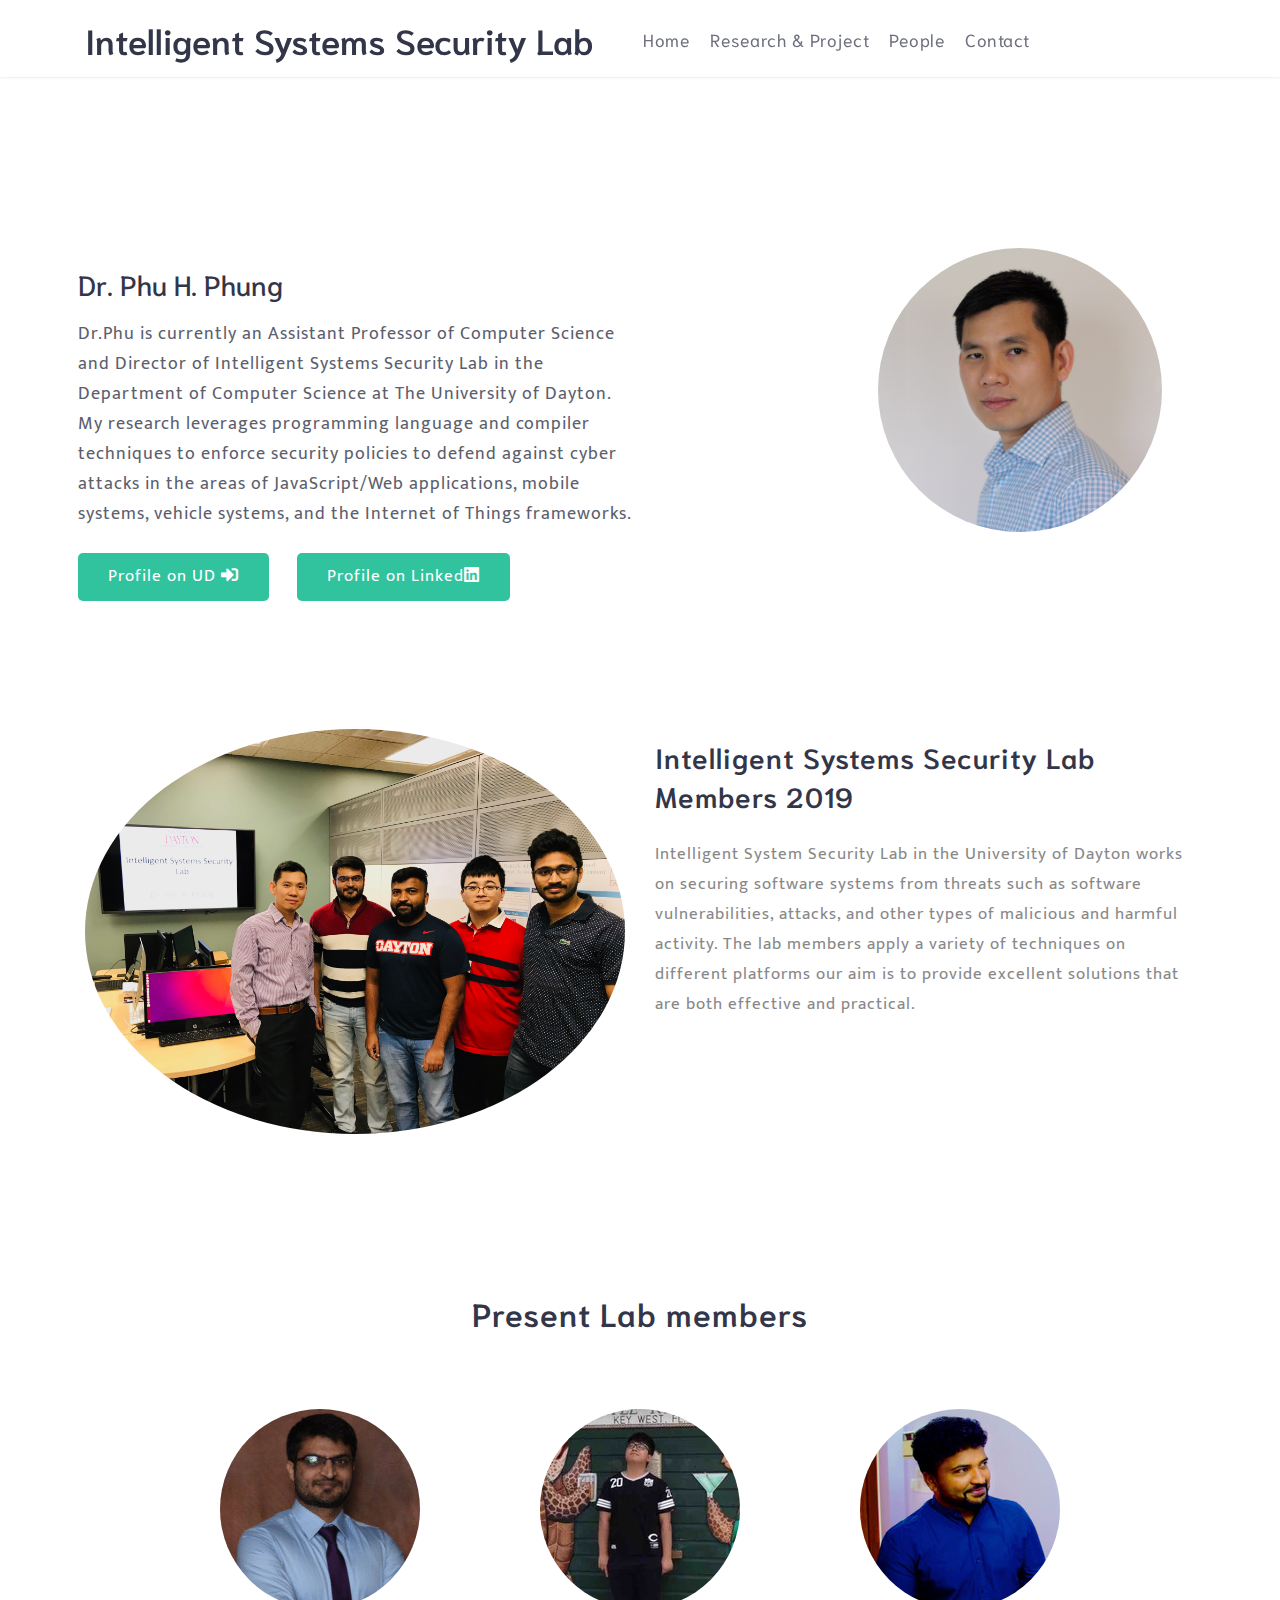
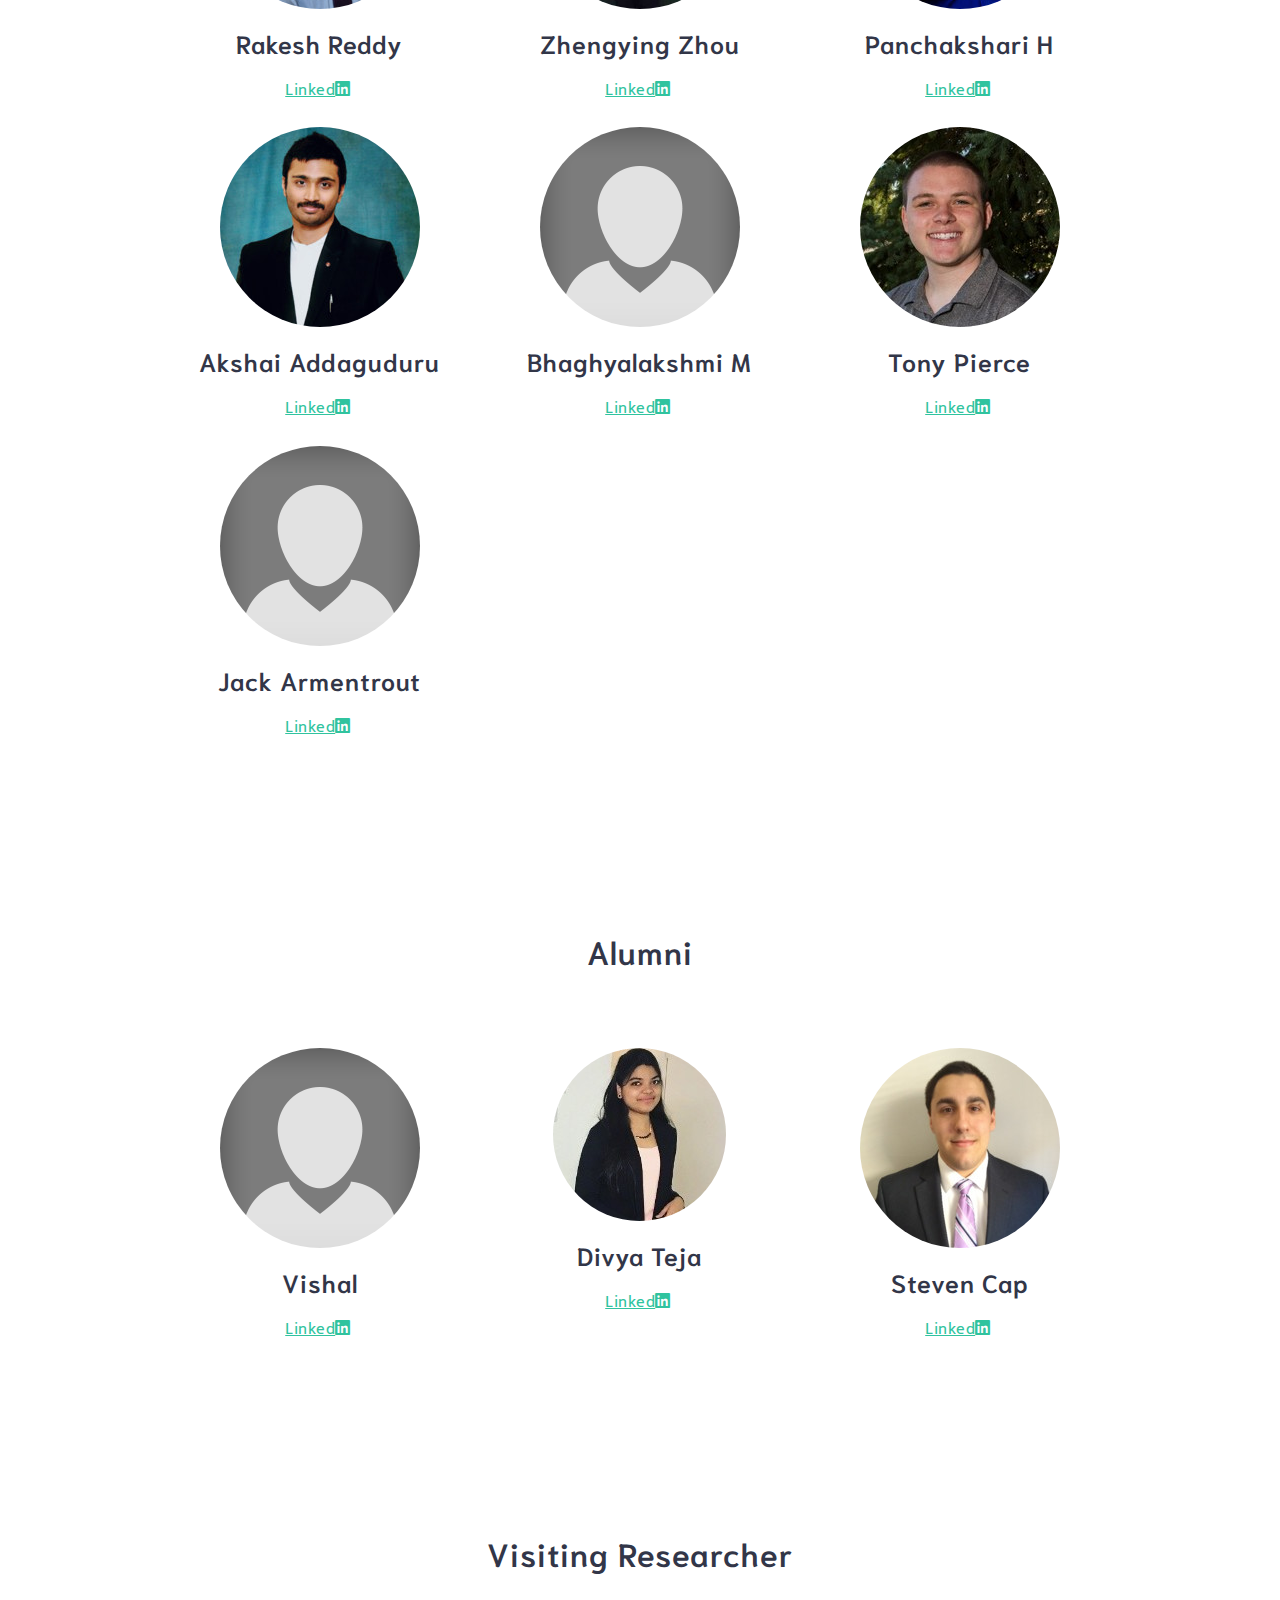
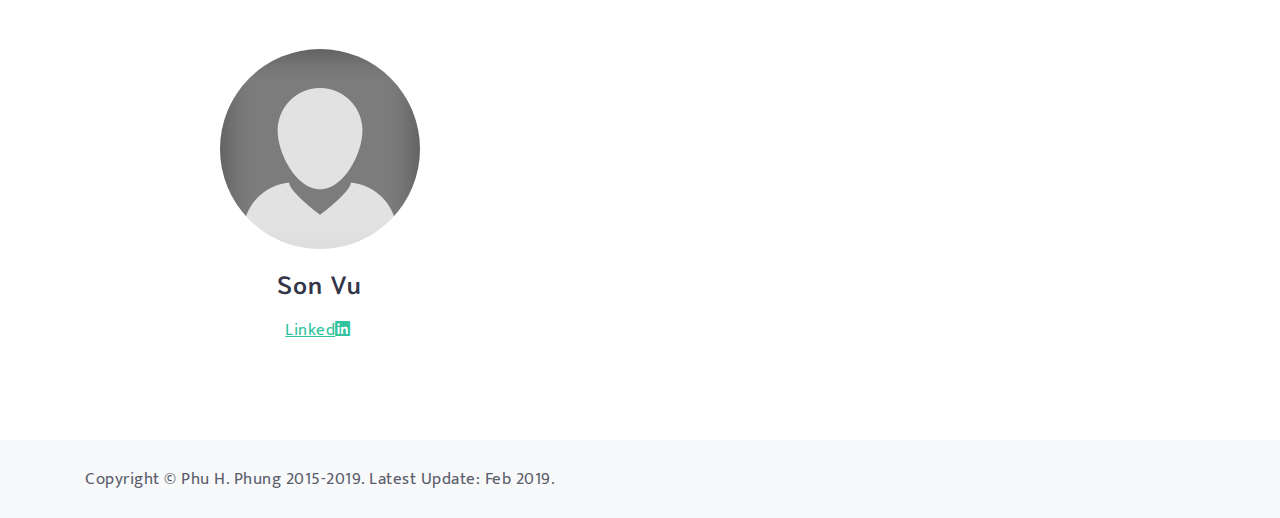
<file: people.html>
<!--
author: W3layouts
author URL: http://w3layouts.com
License: Creative Commons Attribution 3.0 Unported
License URL: http://creativecommons.org/licenses/by/3.0/
-->
<!DOCTYPE html>
<html lang="en">
<head>
<title>People || ISSL</title>
<!-- for-mobile-apps -->
<meta name="viewport" content="width=device-width, initial-scale=1">
<meta http-equiv="Content-Type" content="text/html; charset=utf-8" />
<meta name="keywords" content="Work Responsive web template, Bootstrap Web Templates, Flat Web Templates, Android Compatible web template,
Smartphone Compatible web template, free webdesigns for Nokia, Samsung, LG, SonyEricsson, Motorola web design" />

    <script>
        addEventListener("load", function () {
            setTimeout(hideURLbar, 0);
        }, false);

        function hideURLbar() {
            window.scrollTo(0, 1);
        }
    </script>

	<!-- css files -->
    <link href="css/bootstrap.css" rel='stylesheet' type='text/css' /><!-- bootstrap css -->
    <link href="css/style.css" rel='stylesheet' type='text/css' /><!-- custom css -->
    <link href="css/fontawesome-all.css" rel="stylesheet"><!-- fontawesome css -->
	<!-- //css files -->

	<!-- google fonts -->
	<link href="//fonts.googleapis.com/css?family=Mukta:200,300,400,500,600,700,800&amp;subset=devanagari,latin-ext" rel="stylesheet">
	<link href="//fonts.googleapis.com/css?family=Niramit:200,200i,300,300i,400,400i,500,500i,600,600i,700,700i&amp;subset=latin-ext,thai,vietnamese" rel="stylesheet">
	<!-- //google fonts -->
  <style>
  img {
    border-radius: 50%;
  }
  </style>
</head>
<body>

<!-- header -->
<header class="bg-white py-1">
	<div class="container">
		<nav class="navbar navbar-expand-lg navbar-light">
			<h1>
				<a class="navbar-brand" href="index.html"></i> Intelligent Systems Security Lab</a>
			</h1>
			<div>


			<button class="navbar-toggler" type="button" data-toggle="collapse" data-target="#navbarSupportedContent" aria-controls="navbarSupportedContent" aria-expanded="false" aria-label="Toggle navigation">
				<span class="navbar-toggler-icon"></span>
			</button>
		</div>

			<div class="collapse navbar-collapse" id="navbarSupportedContent">
				<ul class="navbar-nav ml-lg-4 mr-auto">
					<li class="nav-item active">
					<a class="nav-link" href="index.html">Home <span class="sr-only">(current)</span></a>
					</li>
					<li class="nav-item active">
					<a class="nav-link" href="research.html">Research & Project <span class="sr-only">(current)</span></a>
					</li>
					<li class="nav-item active">
					<a class="nav-link" href="people.html">People <span class="sr-only">(current)</span></a>
					</li>
					<li class="nav-item active">
					<a class="nav-link" href="contact.html">Contact <span class="sr-only">(current)</span></a>
					</li>
				</ul>

			</div>
		</nav>
	</div>
</header>
<!-- //header -->>

<!-- banner -->
<section class="inner-banner">
	<div class="container">
	</div>
</section>
<!-- //banner -->
<section class="about-us py-5">
		<div class="container py-md-3">
			<div class="row bottom-grids">
				<div class="col-lg-6 col-md-6 px-lg-2">
					<h3 class="my-3">Dr. Phu H. Phung</h3>
					<p class="mb-4"> Dr.Phu is currently an Assistant Professor of Computer Science and Director of
						Intelligent Systems Security Lab in the Department of Computer Science at The University of Dayton.
						My research leverages programming language and compiler techniques to enforce security policies
						to defend against cyber attacks in the areas of JavaScript/Web applications, mobile systems,
						 vehicle systems, and the Internet of Things frameworks.</p>
					<div >
							<a href="https://www.udayton.edu/directory/artssciences/computerscience/phung-phu.php" class="signin mr-4">  Profile on UD  <i class="fas fa-sign-in-alt"></i></a>
							<a href="https://www.linkedin.com/in/phungphu" class="signin mr-4">Profile on Linked<i class="fab fa-linkedin"></i></a>
						</div>

				</div>
				<div class="col-lg-4 offset-lg-2 col-md-5 col-6 px-lg-5 mt-md-0 mt-4">
					<img src="images/phu.jpg" alt="" class="img-fluid"/>
				</div>
			</div>
		</div>
	</section>
	<!-- //about -->

<!-- features tabs -->
<section class="features py-5">
	<div class="container py-md-3">

		<div class="tabs">

			<div class="tab-content" id="pills-tabContent">
				<div class="tab-pane fade show active" id="pills-home" role="tabpanel" aria-labelledby="pills-home-tab">
					<div class="menu-grids">
						<div class="row t-in">
							<div class="col-lg-6">
								<img src="images/Member_of_2019.JPG" alt="" class="img-fluid"/>
							</div>
							<div class="col-lg-6">
								<h4 class="mt-2">Intelligent Systems Security Lab Members 2019</h4>
								<p class="my-4"> Intelligent System Security Lab in the University of Dayton
									works on securing software systems from threats such as software vulnerabilities,
									 attacks, and other types of malicious and harmful activity.
									 The lab members apply a variety of techniques on different platforms our
									  aim is to provide excellent solutions that are both effective and practical.
									</p>

							</div>
						</div>
					</div>
				</div>
			</div>
		</div>

	</div>
</section>
<!-- //features tabs -->
<!-- banner bottom -->
<section class="banner-bottom security-bottom py-5">
		<div class="container py-md-5 py-3">
				<div class="heading">

						<h3 class="head text-center"> Present Lab members </br>
						</br></br>						</h3>

				</div>
			<div class="row bottom_grids text-center">
				<div class="col-md-4">
					<img src="images/Rakesh_Img.jpeg" />
					<h4 class="my-3">Rakesh Reddy</h4>
					<a href="https://www.linkedin.com/in/rakesh-venkataramareddy/" class="signin mr-1">linked<i class="fab fa-linkedin"></i></a>
         </br></br>
				</div>
				<div class="col-md-4">
						<img src="images/Zho_Img.jpeg" alt="" class="img-fluid"/>
						<h4 class="my-3">Zhengying Zhou</h4>
					<a href="https://www.linkedin.com/in/政颖-周-8a8095136/
					" class="signin mr-1">linked<i class="fab fa-linkedin"></i></a>
				</div>
					<div class="col-md-4">
							<img src="images/Praveen_Img.jpeg" alt="" class="img-fluid"/>
							<h4 class="my-3">Panchakshari H</h4>
							<a href="https://www.linkedin.com/in/panchakshari-hiremath/" class="signin mr-1">linked<i class="fab fa-linkedin"></i></a>
						</div>
						<div class="col-md-4">
								<img src="images/Aksai_Img.jpeg" alt="" class="img-fluid"/>
								<h4 class="my-3">Akshai Addaguduru </h4>
					<a href="https://www.linkedin.com/in/akshai-addaguduru/" class="signin mr-1">linked<i class="fab fa-linkedin"></i></a>
          </br></br>
							</div>
						<div class="col-md-4">
								<img src="images/Profile_Img.png" alt="" class="img-fluid"/>
								<h4 class="my-3">Bhaghyalakshmi M</h4>
							<a href="https://www.linkedin.com/in/bhaghyalakshmi-m-b65b807b/" class="signin mr-1">linked<i class="fab fa-linkedin"></i></a>
						</div>
						<div class="col-md-4">
								<img src="images/Tony_Img.jpeg" alt="" class="img-fluid"/>
								<h4 class="my-3">Tony Pierce</h4>
							<a href="https://www.linkedin.com/in/tony-pierce-64812514a/" class="signin mr-1">linked<i class="fab fa-linkedin"></i></a>
						</div>
            <div class="col-md-4">
                <img src="images/Profile_Img.png" alt="" class="img-fluid"/>
                <h4 class="my-3">Jack Armentrout </h4>
          <a href="https://www.linkedin.com/in/jack-armentrout-b47162189/" class="signin mr-1">linked<i class="fab fa-linkedin"></i></a>

			</div>
		</div>
	</section>
	<!-- banner bottom -->
<!-- banner bottom -->
<section class="banner-bottom security-bottom py-5">
	<div class="container py-md-5 py-3">
			<div class="heading">

					<h3 class="head text-center">Alumni</br>
					</br></br>						</h3>

			</div>
		<div class="row bottom_grids text-center">

					<div class="col-md-4">
							<img src="images/Profile_Img.png" alt="" class="img-fluid"/>
							<h4 class="my-3">Vishal</h4>
						<a href="https://www.linkedin.com/in/vishalpanwarmcs/ " class="signin mr-1">linked<i class="fab fa-linkedin"></i></a>
					</div>
					<div class="col-md-4">
							<img src="images/Divya_Img.jpeg" alt="" class="img-fluid"/>
							<h4 class="my-3">Divya Teja</h4>
						<a href="https://www.linkedin.com/in/divyateja-yasoju/" class="signin mr-1">linked<i class="fab fa-linkedin"></i></a>
					</div>
					<div class="col-md-4">
							<img src="images/Steven_Img.jpeg" alt="" class="img-fluid"/>
							<h4 class="my-3">Steven Cap </h4>
						<a href="https://www.linkedin.com/in/stevencap/" class="signin mr-1">linked<i class="fab fa-linkedin"></i></a>
					</div>


		</div>
	</div>
</section>

<!-- banner bottom -->

<section class="banner-bottom security-bottom py-5">
	<div class="container py-md-5 py-3">
			<div class="heading">

					<h3 class="head text-center">Visiting Researcher</br>
					</br></br>						</h3>

			</div>
		<div class="row bottom_grids text-center">

					<div class="col-md-4">
							<img src="images/Profile_Img.png" alt="" class="img-fluid"/>
							<h4 class="my-3">Son Vu</h4>
						<a href="https://www.linkedin.com/in/vu-le-son-3a2b07118/ " class="signin mr-1">linked<i class="fab fa-linkedin"></i></a>
					</div>

      </div>
    </div>
  </section>


<!-- copyright -->
<section class="copy-right bg-light py-4">
		<div class="container">
			<div class="row">
				<div class="col-lg-7 col-md-9">
					<p class="">Copyright © Phu H. Phung 2015-2019. Latest Update: Feb 2019.
					</p>
				</div>

			</div>
		</div>
	</section>
	<!-- copyright -->
    <!-- js -->
    <script src="js/jquery-2.2.3.min.js"></script>
    <script src="js/bootstrap.js"></script>
    <!-- //js -->

	<!-- dropdown nav -->
    <script>
        $(document).ready(function() {
            $(".dropdown").hover(
                function() {
                    $('.dropdown-menu', this).stop(true, true).slideDown("fast");
                    $(this).toggleClass('open');
                },
                function() {
                    $('.dropdown-menu', this).stop(true, true).slideUp("fast");
                    $(this).toggleClass('open');
                }
            );
        });
    </script>
    <!-- //dropdown nav -->

	<script src="js/smoothscroll.js"></script><!-- Smooth scrolling -->


</body>
</html>
</file>
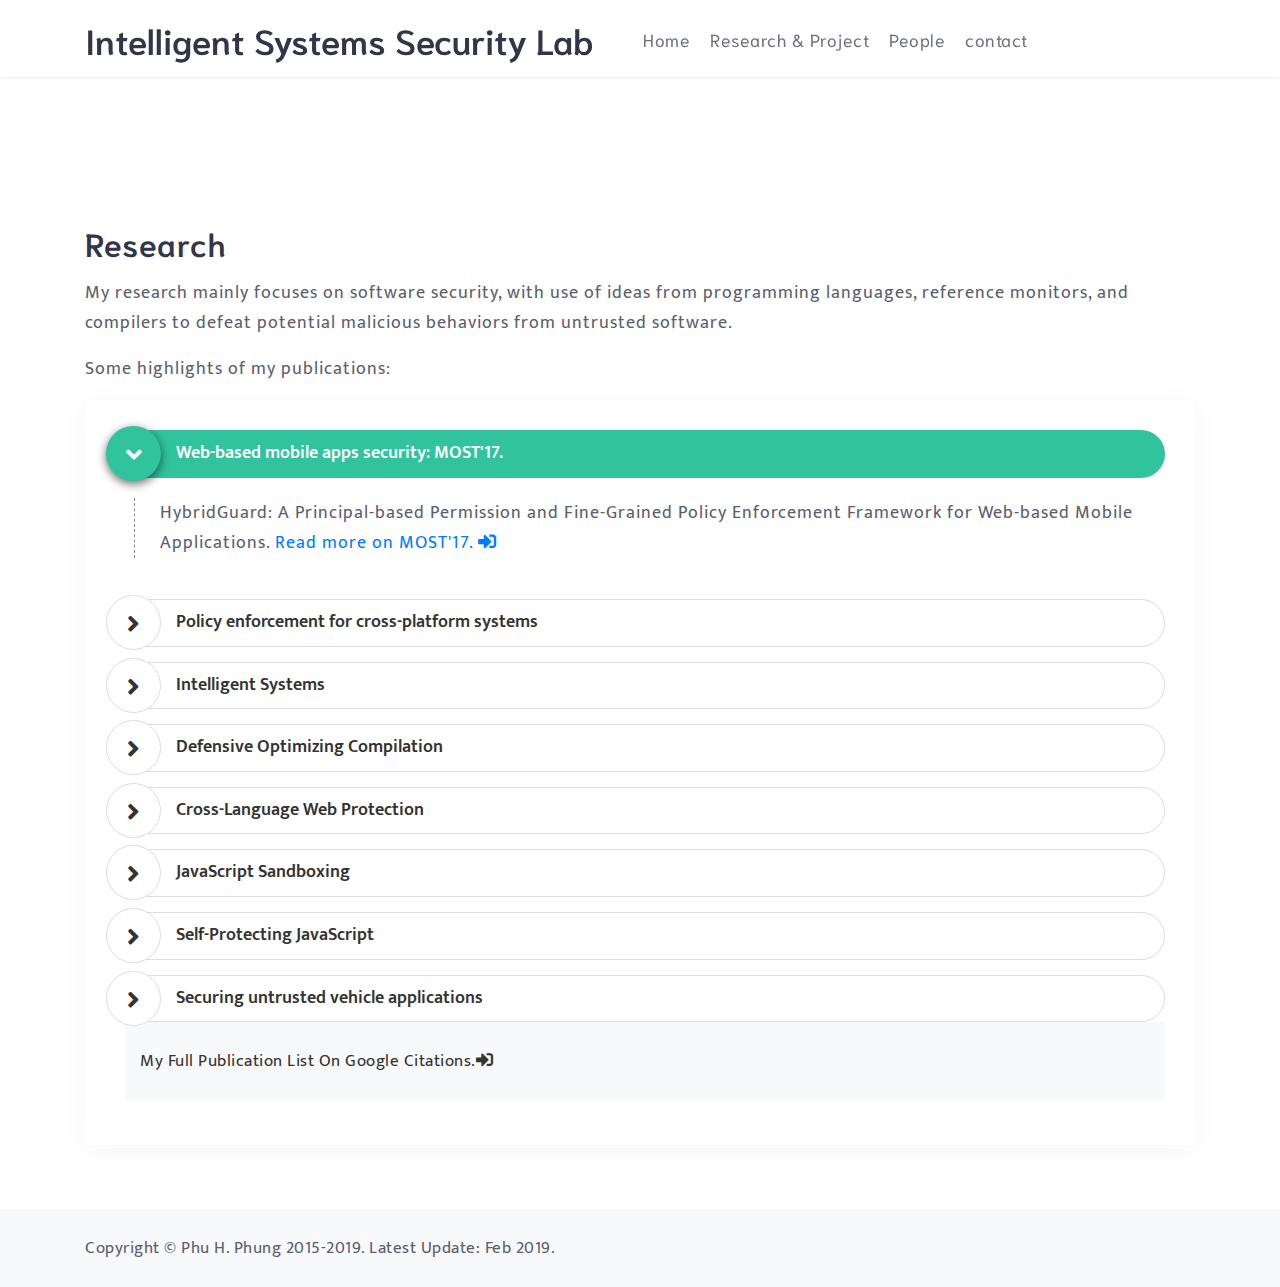
<file: research.html>
<!DOCTYPE html>
<html lang="en">
<head>
		<title>Research||Intelligent Systems Security Lab </title>
<!-- for-mobile-apps -->
<meta name="viewport" content="width=device-width, initial-scale=1">
<meta http-equiv="Content-Type" content="text/html; charset=utf-8" />
<meta name="keywords" content="Work Responsive web template, Bootstrap Web Templates, Flat Web Templates, Android Compatible web template, 
Smartphone Compatible web template, free webdesigns for Nokia, Samsung, LG, SonyEricsson, Motorola web design" />

    <script>
        addEventListener("load", function () {
            setTimeout(hideURLbar, 0);
        }, false);

        function hideURLbar() {
            window.scrollTo(0, 1);
        }
    </script>
	
	<!-- css files -->
    <link href="css/bootstrap.css" rel='stylesheet' type='text/css' /><!-- bootstrap css -->
    <link href="css/style.css" rel='stylesheet' type='text/css' /><!-- custom css -->
    <link href="css/fontawesome-all.css" rel="stylesheet"><!-- fontawesome css -->
	<!-- //css files -->
	
	<!-- google fonts -->
	<link href="//fonts.googleapis.com/css?family=Mukta:200,300,400,500,600,700,800&amp;subset=devanagari,latin-ext" rel="stylesheet">
	<link href="//fonts.googleapis.com/css?family=Niramit:200,200i,300,300i,400,400i,500,500i,600,600i,700,700i&amp;subset=latin-ext,thai,vietnamese" rel="stylesheet">
	<!-- //google fonts -->
	
</head>
<body>

<!-- header -->
<header class="bg-white py-1">
	<div class="container">
		<nav class="navbar navbar-expand-lg navbar-light">
			<h1>
				<a class="navbar-brand" href="index.html"></i> Intelligent Systems Security Lab</a>
			</h1>
			<div>

			
			<button class="navbar-toggler" type="button" data-toggle="collapse" data-target="#navbarSupportedContent" aria-controls="navbarSupportedContent" aria-expanded="false" aria-label="Toggle navigation">
				<span class="navbar-toggler-icon"></span>
			</button>
		</div>

			<div class="collapse navbar-collapse" id="navbarSupportedContent">
				<ul class="navbar-nav ml-lg-4 mr-auto">
					<li class="nav-item active">
					<a class="nav-link" href="index.html">Home <span class="sr-only">(current)</span></a>
					</li>
					<li class="nav-item active">
					<a class="nav-link" href="research.html">Research & Project <span class="sr-only">(current)</span></a>
					</li>
					<li class="nav-item active">
					<a class="nav-link" href="people.html">People <span class="sr-only">(current)</span></a>
					</li>
					<li class="nav-item active">
					<a class="nav-link" href="contact.html">contact <span class="sr-only">(current)</span></a>
					</li>
				</ul>
				
			</div>
		</nav>
	</div>
</header>
<!-- //header -->
<!-- banner -->
<section class="inner-banner">
	<div class="container">
	</div>
</section>
<!-- //banner -->


<!-- faq -->
<section class="faq py-5">
	<div class="container py-md-3">
		<div class="heading">
			<h3 class="head text-left">Research
			</h3>
			<p class="my-3  text-Left"> My research mainly focuses on software security, with use of ideas from programming languages, reference monitors, and compilers to defeat potential malicious behaviors from untrusted software. 
			</p>
			<p class="my-3  text-Left"> Some highlights of my publications: 
			</p>
		</div>
		<div class="row">				
			<div class="col-md-12">
				<div class="panel-group" id="accordion" role="tablist" aria-multiselectable="true">
					<div class="panel panel-default">
						<div class="panel-heading" role="tab" id="headingOne">
							<h4 class="panel-title">
								<a role="button" data-toggle="collapse" data-parent="#accordion" href="#collapseOne" aria-expanded="true" aria-controls="collapseOne">
									Web-based mobile apps security: MOST'17.
								</a>
							</h4>
						</div>
						<div id="collapseOne" class="panel-collapse collapse in collapse show" role="tabpanel" aria-labelledby="headingOne">
							<div class="panel-body">
								<p>HybridGuard: A Principal-based Permission and
									Fine-Grained Policy Enforcement Framework for
									Web-based Mobile Applications. 
									<a href="http://www.ieee-security.org/TC/SPW2017/MoST/proceedings/Phung_MoST17.pdf" class="signin mr-4"> Read more on MOST'17. <i class="fas fa-sign-in-alt"></i></a>
								</p>
							</div>
						</div>
					</div>
					<div class="panel panel-default">
						<div class="panel-heading" role="tab" id="headingTwo">
							<h4 class="panel-title">
								<a class="collapsed" role="button" data-toggle="collapse" data-parent="#accordion" href="#collapseTwo" aria-expanded="false" aria-controls="collapseTwo">
									Policy enforcement for cross-platform systems
								</a>
							</h4>
						</div>
						<div id="collapseTwo" class="panel-collapse collapse" role="tabpanel" aria-labelledby="headingTwo">
							<div class="panel-body">
						<p>
								<a href="https://www.researchgate.net/publication/326493846_A_Security_Policy_Enforcement_Framework_for_Controlling_IoT_Tenant_Applications_in_the_Edge" class="signin mr-4">IoT'18, </i>	
							<a href="http://academic.udayton.edu/PhuPhung/publications/phung-iciot2017.pdf"class="signin mr-4">ICIOT'17,</i>
							<a href="https://www.sciencedirect.com/science/article/pii/S1877050912004292"class="signin mr-4">MobiWIS'12.<i class="fas fa-sign-in-alt"></i></a>
						</p>
						</div>
						</div>
					</div>
					<div class="panel panel-default">
						<div class="panel-heading" role="tab" id="headingThree">
							<h4 class="panel-title">
								<a class="collapsed" role="button" data-toggle="collapse" data-parent="#accordion" href="#collapseThree" aria-expanded="false" aria-controls="collapseThree">
									Intelligent Systems								</a>
							</h4>
						</div>
						<div id="collapseThree" class="panel-collapse collapse" role="tabpanel" aria-labelledby="headingThree">
							<div class="panel-body">
								<p>     
									<a href="https://ieeexplore.ieee.org/abstract/document/8343221/" class="signin mr-4">ICOIN'18, </i>	
										<a href="https://ieeexplore.ieee.org/abstract/document/8114652"class="signin mr-4">IE'17,</i>
										<a href="http://ceur-ws.org/Vol-1964/"class="signin mr-4">MAICS'17.<i class="fas fa-sign-in-alt"></i></a>
			
								</p>
							</div>
						</div>
					</div>
					<div class="panel panel-default">
						<div class="panel-heading" role="tab" id="headingFour">
							<h4 class="panel-title">
								<a class="collapsed" role="button" data-toggle="collapse" data-parent="#accordion" href="#collapseFour" aria-expanded="false" aria-controls="collapseFour">
									Defensive Optimizing Compilation
								</a>
							</h4>
						</div>
						<div id="collapseFour" class="panel-collapse collapse" role="tabpanel" aria-labelledby="headingFour">
							<div class="panel-body">
								<p>
										<a href="http://academic.udayton.edu/PhuPhung/research/publications_abstracts.html#Gjomemo+:VMCAI:2015" class="signin mr-4">VMCAI'15, </i>	
											<a href="http://academic.udayton.edu/PhuPhung/research/publications_abstracts.html#Gjomemo+:QRS:2016"class="signin mr-4">QRS'16.</i>	</a>
								</p>
							</div>
						</div>
					</div>
					<div class="panel panel-default">
						<div class="panel-heading" role="tab" id="headingFive">
							<h4 class="panel-title">
								<a class="collapsed" role="button" data-toggle="collapse" data-parent="#accordion" href="#collapseFive" aria-expanded="false" aria-controls="collapseFive">
										Cross-Language Web Protection
								</a>
							</h4>
						</div>
						<div id="collapseFive" class="panel-collapse collapse" role="tabpanel" aria-labelledby="headingFive">
							<div class="panel-body">
								<p>
										<a href="http://academic.udayton.edu/PhuPhung/research/publications_abstracts.html#Phung+:TDSC:2014" class="signin mr-4">TDSC'2015.</i>	
									</a>
								</p>
							</div>
						</div>
					</div>
					<div class="panel panel-default">
						<div class="panel-heading" role="tab" id="headingsix">
							<h4 class="panel-title">
								<a class="collapsed" role="button" data-toggle="collapse" data-parent="#accordion" href="#collapsesix" aria-expanded="false" aria-controls="collapseThree">
										JavaScript Sandboxing
																	</a>
							</h4>
						</div>
						<div id="collapsesix" class="panel-collapse collapse" role="tabpanel" aria-labelledby="headingsix">
							<div class="panel-body">
								<p>
										<a href="https://link.springer.com/chapter/10.1007/978-3-642-41488-6_5" class="signin mr-4">NordSec'13,</i>	
											<a href="https://dl.acm.org/citation.cfm?id=2420952"class="signin mr-4"> ACSAC'12,</i>
											<a href="https://dl.acm.org/citation.cfm?id=2307721"class="signin mr-4">JSTools'12.<i class="fas fa-sign-in-alt"></i></a>
					
								</p>
							</div>
						</div>
					</div>
					<div class="panel panel-default">
						<div class="panel-heading" role="tab" id="headingseven">
							<h4 class="panel-title">
								<a class="collapsed" role="button" data-toggle="collapse" data-parent="#accordion" href="#collapseseven" aria-expanded="false" aria-controls="collapseFour">
										Self-Protecting JavaScript								</a>
							</h4>
						</div>
						<div id="collapseseven" class="panel-collapse collapse" role="tabpanel" aria-labelledby="headingseven">
							<div class="panel-body">
								<p>
										<a href="https://dl.acm.org/citation.cfm?id=1533067" class="signin mr-4">ASIACCS'09,</i>	  
										<a href="https://link.springer.com/chapter/10.1007/978-3-642-27937-9_17"class="signin mr-4">AppSec Research'10.<i class="fas fa-sign-in-alt"></i></a>
						
								</p>
							</div>
						</div>
					</div>
					<div class="panel panel-default">
						<div class="panel-heading" role="tab" id="headingeight">
							<h4 class="panel-title">
								<a class="collapsed" role="button" data-toggle="collapse" data-parent="#accordion" href="#collapseeight" aria-expanded="false" aria-controls="collapseFive">
										Securing untrusted vehicle applications
																	</a>
							</h4>
						</div>
						<div id="collapseeight" class="panel-collapse collapse" role="tabpanel" aria-labelledby="headingeight">
							<div class="panel-body">
								<p>
										<a href="https://ieeexplore.ieee.org/document/4591725" class="signin mr-4"> COMPSAC'08,</i>	   
											<a href="https://ieeexplore.ieee.org/document/5549229"class="signin mr-4">RTIC'10.<i class="fas fa-sign-in-alt"></i></a>
							
								</p>
							</div>

						</div>
						
						<section class="copy-right bg-light py-4" >
								<div class="container">
									<div class="row">
										<div class="col-lg-7 col-md-9">
											<p >
												<a href="https://scholar.google.com/citations?hl=en&user=3VspJzMAAAAJ&view_op=list_works&sortby=pubdate" class="my-3  text-Right" > My full publication list on Google Citations.<i class="fas fa-sign-in-alt"></i></a>
											</p>
										</div>
										
									</div>
								</div>
							</section>
				</div>
			</div><!--- END COL -->		

			<div class="panel panel-right">

				


			</div>
		</div><!--- END ROW -->	
	</div>
</section>
<!-- //faq -->






<!-- copyright -->
<section class="copy-right bg-light py-4">
		<div class="container">
			<div class="row">
				<div class="col-lg-7 col-md-9">
					<p class="">Copyright © Phu H. Phung 2015-2019. Latest Update: Feb 2019.  
					</p>
				</div>
				
			</div>
		</div>
	</section>
	<!-- copyright -->
    <!-- js -->
    <script src="js/jquery-2.2.3.min.js"></script>
    <script src="js/bootstrap.js"></script>
    <!-- //js -->
	<script>
	(function($) {
	'use strict';
		
		jQuery(document).on('ready', function(){
		
				$('a.page-scroll').on('click', function(e){
					var anchor = $(this);
					$('html, body').stop().animate({
						scrollTop: $(anchor.attr('href')).offset().top - 50
					}, 1500);
					e.preventDefault();
				});		

		}); 	

					
	})(jQuery);
	</script>
	<!-- dropdown nav -->
    <script>
        $(document).ready(function() {
            $(".dropdown").hover(
                function() {
                    $('.dropdown-menu', this).stop(true, true).slideDown("fast");
                    $(this).toggleClass('open');
                },
                function() {
                    $('.dropdown-menu', this).stop(true, true).slideUp("fast");
                    $(this).toggleClass('open');
                }
            );
        });
    </script>
    <!-- //dropdown nav -->

	<script src="js/smoothscroll.js"></script><!-- Smooth scrolling -->


</body>
</html>
</file>
<file: css/style.css>
html,
body {
    margin: 0;
    font-size: 100%;
    background: #fff;
	font-family: 'Niramit', sans-serif;
}

body a {
    text-decoration: none;
    transition: 0.5s all;
    -webkit-transition: 0.5s all;
    -moz-transition: 0.5s all;
    -o-transition: 0.5s all;
    -ms-transition: 0.5s all;
	font-family: 'Mukta', sans-serif;
}

body img {
    max-width: 100%;
}

a:hover {
    text-decoration: none;
}

input[type="button"],
input[type="submit"],
input[type="text"],
input[type="email"],
input[type="search"] {
    transition: 0.5s all;
    -webkit-transition: 0.5s all;
    -moz-transition: 0.5s all;
    -o-transition: 0.5s all;
    -ms-transition: 0.5s all;
}

h1,
h2,
h3,
h4,
h5,
h6 {
    margin: 0;
    letter-spacing: 0px;
    color: #323648;
}
li {
    list-style-type: none;
}
p {
    font-size: 18px;
    line-height: 30px;
    letter-spacing: 1px;
    color: #5b5e6d;
	font-family: 'Mukta', sans-serif;
}

ul {
    margin: 0;
    padding: 0;
}


/*-- header --*/
header {
    -webkit-box-shadow: 0 0.15rem 0.1rem 0 rgba(0,0,0,0.05);
    box-shadow: 0 0.15rem 0.1rem 0 rgba(0,0,0,0.05);
	position: fixed;
	width:100%;
	z-index: 9;
}
.navbar-light .navbar-brand,.footer h2 a{
    color: #323648;
    font-size: 35px;
	font-weight: 600;
    letter-spacing: 0px;
    font-family: 'Niramit', sans-serif;
}
.navbar-light .navbar-brand i, .footer h2 i{
    color: #30c39e;
	font-weight:normal;
}
.navbar-light .navbar-nav .show > .nav-link, .navbar-light .navbar-nav .active > .nav-link, .navbar-light .navbar-nav .nav-link.show, .navbar-light .navbar-nav .nav-link.active {
   color: #6d6f7d;
    font-size: 17.5px;
    letter-spacing: .5px;
}
.navbar-light .navbar-nav .nav-link,.dropdown-item {
    color: #6d6f7d;
    font-size: 17.5px;
    letter-spacing: .5px;
	padding: 0 10px;
	font-family: 'Niramit', sans-serif;
}
.dropdown-item {
    padding: 0.4rem 1.5rem;
}
.dropdown-toggle::after {
    margin-left: 0em;
    vertical-align: middle;
}
.dropdown-menu {
    border: none;
    -webkit-box-shadow: 0.15rem 0.15rem 0.1rem 0 rgba(0,0,0,0.05);
    box-shadow: 0.15rem 0.15rem 0.1rem 0 rgba(0,0,0,0.05);
}
.header-right a.signin {
    font-size: 17px;
    font-weight: 600;
    letter-spacing: 1px;
    color: #6d6f7d;
    text-transform: capitalize;
	font-family: 'Niramit', sans-serif;
}
.header-right a.signin:hover {
    color: #30c39e;
}
.header-right a.contact {
    background: #30c39e;
    padding: 11px 30px;
    font-size: 17px;
    letter-spacing: 1px;
    color: #fff;
    border-radius: 5px;
    display: inline-block;
}
.navbar {
    padding: 0.5rem 0rem;
}
/*-- //header --*/

/*-- banner --*/

.banner-info h2,.banner-info h3 {
    font-size: 60px;
    font-weight: 600;
    letter-spacing: 1px;
}
.banner-grids {
    padding: 11em 0 5em;
}
.banner-info {
    padding-top: 4em;
}
.banner-info a {
    background: #30c39e;
    padding: 11px 35px;
    font-size: 17px;
    letter-spacing: 1px;
    color: #fff;
    border-radius: 5px;
    display: inline-block;
}

/*-- //banner --*/


/*-- banner bottom --*/

.heading h3.head {
    font-size: 32px;
	font-weight: 600;
	letter-spacing: 1px;
}
.heading p.head {
    width: 80%;
    margin: auto;
}

/*-- //banner bottom --*/

/*--/about--*/

.about{
	background: #30c39e;
}

.about-in .card {
    background: none;
    border: none;
    padding: 0;
}

.about-in .card i {
    font-size: 2em;
    color: #ff6c5f;
}
h4.card-title {
    letter-spacing: 1px;
    font-weight: 600;
    margin-bottom: 0.5rem;
}

.icon-service {
    float: left;
    margin-right: 2%;
    width: 20%;
    text-align: center;
}

.icon-service-info {
    float: left;
    width: 72%;
}


.about-in .card-body {
    background: #f5f5f5;
    margin-bottom: 1.2em;
    transition: 0.5s all;
    -webkit-transition: 0.5s all;
    -moz-transition: 0.5s all;
    -o-transition: 0.5s all;
    -ms-transition: 0.5s all;
}
.middle-grids .card-body:hover{
    background: url(../images/serve-img.jpg) no-repeat center;
    background-size: cover;
    -webkit-background-size: cover;
    -moz-background-size: cover;
    -o-background-size: cover;
    -ms-background-size: cover;
    height: auto;
}
.middle-grids .card-body:hover,.middle-grids .card-body:hover p{
    color:#fff;
}
.about-in h6 {
    font-size: 0.9em;
    color: #888;
    font-weight: 400;
}

.about-right h3 {
    color: #303031;
    font-weight: 600;
    font-size: 1.4em;
    letter-spacing: 1px;
    line-height: 1.6em;
}

.about-right h4 {
    margin: 1.2em 0;
    font-size: 15px;
    color: #b1b2b3;
    font-weight: 300;
}

.about-right {
    padding: 3em 6em;
}

ul.author li {
    list-style: none;
    margin: 0 2em 0 0em;
}

.about-in .card-body {
    background: #fff;
    margin-bottom: 1.8em;
    padding: 2em 1em;
    border-radius: 4px;
}

ul.author li img {
    border-radius: 50%;
    -weblit-border-radius: 50%;
    -o-border-radius: 50%;
    -ms-border-radius: 50%;
    -moz-border-radius: 50%;
    border: 4px solid #ddd;
}

ul.author li {
    color: #888;
    font-size: 0.85em;
}

ul.author li span {
    display: block;
    font-weight: 600;
    color: #5c6065;
    font-size: 1.2em;
}

.colour-one,
.colour-two,
.colour-three,
.colour-four {
    width: 227px;
    height: 227px;
    background: #ff3c41;
    border-radius: 150px 150px 0px 150px;
}

.colour-gd {
    margin-bottom: 0.7em;
    padding: 0;
}

.colour-two {
    border-radius: 150px 150px 150px 0px;
    background: #fcd000;
}

.colour-three {
    border-radius: 150px 0px 150px 150px;
    background: #47cf73;
}

.colour-four {
    border-radius: 0px 150px 150px 150px;
    background: #ae63e4;

}

/*--//about--*/


/* -- news --*/

.news_grids img {
    max-width: 100%;
    height: auto;
}
.news_grids h5.card-title {
    text-transform: uppercase;
    font-size: 16px;
    letter-spacing: 2px;
    font-weight: 800;
}
.news_grids a {
    background: #30c39e;
    padding: 11px 35px;
    font-size: 17px;
    letter-spacing: 1px;
    color: #fff;
    border-radius: 5px;
    display: inline-block;
}
a.more_blog_link {
    background: none;
    color: #333;
    text-decoration: underline;
    text-transform: capitalize;
    font-size: 20px;
    margin-top: 30px;
    padding: 0;
}
a.more_blog_link:hover{
	color: #30c39e;
}
.news_grids h4 {
    font-size: 25px;
    font-weight: 800;
}
.blog-post {
    box-shadow: 7px 7px 10px 0 rgba(76, 110, 245, .1);
}

/* -- //news --*/

/*-- subscribe --*/
.subscribe{
    background: #0a8ea0;
}
.subscribe input[type="email"] {
    outline: none;
    padding: 15px 20px;
    color: #333;
    font-size: 15px;
    letter-spacing: 1px;
    text-transform: capitalize;
    width: 70%;
    border: 1px solid #fff;
    background: #fff;
    border-radius: 5px;
}
.subscribe input[type="submit"] {
    background: #30c39e;
    padding: 11px 0px;
    font-size: 17px;
    letter-spacing: 1px;
    color: #fff;
    border: none;
    width: 29%;
    border-radius: 5px;
    display: inline-block;
    margin-left: 1%;
	cursor: pointer;
}
.subscribe input[type="submit"]:hover {
    background: #333;
}
.subscribe form {
    width: 60%;
    margin: auto;
}
.subscribe .heading p.head,.about .heading p.head {
    color: #ddd;
}
.subscribe .heading h3.head,.about .heading h3.head {
    color: #fff;
}

/*-- subscribe --*/

/*-- footer --*/

h4.w3f_title {
    font-size: 20px;
    font-weight: 800;
    letter-spacing: 2px;
    color: #444;
}
ul.list-agileits li a,.footer p.head {
    color: #888;
    font-size: 17px;
    letter-spacing: .5px;
}
ul.list-agileits li a:hover {
    color: #333;
}
/*-- //footer --*/

/*-- copyright --*/

.copy-right p {
    margin: 0;
    font-size: 17px;
	text-transform: capitalize;
    letter-spacing: .5px;
}

.copy-right p a{
    color: #333;
}
.copy-right p a:hover{
    color: #30c39e;
}
.social-iconsv2 {
    justify-content: flex-end;
}
.social-iconsv2 li a {
    font-size: 25px;
    width: 38px;
    display: block;
    color: #555;
}
.social-iconsv2 li a:hover{
	color: #30c39e;
}
/*-- //copyright --*/

/*-- features page --*/

.inner-banner {
    padding-top: 10em;
}

/*-- features section --*/
.nav-pills .nav-link.active, .nav-pills .show > .nav-link {
    color: #30c39e;
    background-color: transparent;
	border-radius: 0;
}
.nav-pills .nav-link {
    border-radius: 0.25rem;
    color: rgba(102, 102, 102, 0.4)
}
.features li.nav-item a span {
    display: block;
    font-size: 20px;
    font-weight: 600;
    letter-spacing: 1px;
}
.features  li.nav-item {
    margin: 0 1em;
	padding-right: 1em;
}
.features h4 {
    font-size: 28px;
    font-weight: 600;
    letter-spacing: 1px;
    line-height: 1.4;
}
ul.points li {
    list-style-type: disc;
}
li.points{
	color: #888;
	font-size: 17px;
	letter-spacing: .5px;
}
.features p.italic {
    font-family: initial;
}
.features h6 {
    text-transform: capitalize;
    letter-spacing: 1px;
    font-weight: 800;
}
/*-- features section --*/

/*-- features bottom --*/
.bottom-grids a {
    background: #30c39e;
    padding: 11px 30px;
    font-size: 17px;
    letter-spacing: 1px;
    color: #fff;
    border-radius: 5px;
    display: inline-block;
}
.bottom-grids p.points{
	list-style-type: none;
    color: #888;
    font-size: 17px;
    letter-spacing: .5px;
    float: left;
    width: 90%;
}
.point {
    border-bottom: 1px solid #eee;
	margin-top:1em;
}
.icon{
	width:10%;
	text-align:right;
    float: left;
}
.icon i{
	color: #30c39e;
}
.bottom-grids .bg-white {
    padding: 2em 3em;
	box-shadow: 1px 1px 5px 5px rgba(76, 110, 245, .1)
}
/*-- //features bottom --*/


.orb {
  width: 235px;
  background: #f9f9f9;
  display: inline-block;
  margin: 0 20px;
  float: left;
  padding: 30px 30px;
  transition: all .2s ease-out;
  box-shadow: 7px 7px 10px 0 rgba(76, 110, 245, .1)
}

.orb p {
    font-size: 17px;
    line-height: 27px;
	margin-bottom: 0;
    letter-spacing: .5px;
}
.orb i {
    font-size: 30px;
    width: 60%;
    color: #2dde98;
}

.orb:hover {
  /* transform: scale(1.2); */
  opacity: .7;
  cursor: pointer;
  background: #fff;
}

.red i{color:#ff4c4c;}
.pink i{color:#fd5c63;}
.blue i{color:#00bce4;}
.orange i{color:#f47721;}
.purple i{color:#7d3f98;}
.green i{color:#2c9f45;}
.yellow i{color:#ffc168;}

.marquee {
  height: 240px;
  overflow: hidden;
  box-sizing: border-box;
  position: relative;
}

.marquee--inner {
  display: block;
  width: 200%;
  position: absolute;
  animation: marquee 15s linear infinite;
}

.marquee--inner:hover {
  animation-play-state: paused;
}

/*.half {
  float: left;
  width: 10%;
}*/

.grid span {
  float: left;
  width: 50%;
}

@keyframes marquee {
  0% { left: 0; }
  100% { left: -100%; }
}

/*-- features page --*/

/*-- contact page --*/

.contact-form .form-control {
    padding: 0.9rem;
    color: #495057;
    border: 1px solid #ced4da;
    border-radius: 0.25rem;
}
.contact-form label {
    font-weight: 800;
    letter-spacing: 1px;
	color: #333;
}
.contact-form textarea {
    overflow: auto;
    resize: vertical;
    height: 10em;
}
.contact-form button.btn.btn-default {
    background: #30c39e;
    padding: 10px 30px;
    font-size: 17px;
    letter-spacing: 1px;
    color: #fff;
    border-radius: 5px;
    display: inline-block;
}
.contact-form button.btn.btn-default:hover{
	background: #0a8ea0;
}
.agileits-w3layouts-map iframe {
    width: 100%;
    min-height: 400px;
    border: none;
    border: 4px solid #eee;
}

/*-- contact page --*/

/*-- single page --*/

.single p.font-italic {
    font-family: initial;
    font-size: 22px;
    letter-spacing: 2px;
	line-height: 35px;
}
.shadow {
    box-shadow: 7px 7px 10px 0 rgba(76, 110, 245, .1);
}
.quotes{
	width:80%;
	margin: 2em auto 0;
}
.quotes i {
    color: #30c39e;
    font-size: 30px;
    margin-bottom: 1em;
}
.matter h4 {
    font-size: 25px;
    text-transform: capitalize;
    letter-spacing: 2px;
    line-height: 35px;
}
h4.name {
    text-transform: uppercase;
    letter-spacing: 2px;
    font-weight: 800;
    font-size: 20px;
}
p.name {
	color: #999;
	font-size: 17px;
}

/*-- single page --*/

/*-- pricing page --*/

.pricing_grids h4, td.price h4 {
    font-weight: 800;
    letter-spacing: 1px;
    line-height: 1.4;
}
.pricing_grids p, td.price p{
    font-size: 16px;
    color: #999;
    letter-spacing: .5px;
	margin: 0;
}
.prc-grid {
    border-right: 1px solid #ccc;
}
.pricing_grids a,table td.price a{
    background: #30c39e;
    padding: 11px 30px;
    font-size: 17px;
    letter-spacing: 1px;
    color: #fff;
    border-radius: 5px;
    display: inline-block;
}
td.price {
    width: 25%;
    vertical-align: text-top;
    padding: 15px 20px;
    border-right: 1px solid #ddd;
	text-align: center;
    color: #999;
}
td.head {
    font-size: 18px;
    color: #333;
    font-weight: 800;
    padding: 10px 20px;
    letter-spacing: 1px;
}
td.price i {
    color: #30c39e;
}
.pricing table{
	box-shadow: 1px 1px 5px 5px rgba(76, 110, 245, .1)
}
/*-- pricing page --*/

.sub-main-w3 h3 {
    font-size: 28px;
    letter-spacing: 1px;
    text-transform: capitalize;
}
.sub-main-w3 input[type="text"],.sub-main-w3 input[type="email"], .sub-main-w3 input[type="password"] {
    outline: none;
    font-size: 15px;
    border: none;
    border: 1px solid #ddd;
    background: rgba(255, 255, 255, 0.21);
    width: 100%;
	box-sizing:border-box;
    color: #333;
    padding: 12px 20px;
    letter-spacing: 1px;
    border-radius: 5px;
    -webkit-border-radius: 5px;
    -moz-border-radius: 5px;
    -ms-border-radius: 5px;
    -o-border-radius: 5px;
}
.sub-main-w3 input[type="submit"] {
    color: #fff;
    background: #0a8ea0;
    border: none;
    width: 100%;
    padding: .7em 0em;
    outline: none;
    font-size: 17px;
    cursor: pointer;
    letter-spacing: 1px;
    text-transform: capitalize;
    transition: 0.5s all;
    -webkit-transition: 0.5s all;
    -o-transition: 0.5s all;
    -moz-transition: 0.5s all;
    -ms-transition: 0.5s all;
    margin-top: 2em;
    border-radius: 5px;
    -webkit-border-radius: 5px;
    -moz-border-radius: 5px;
    -ms-border-radius: 5px;
    -o-border-radius: 5px;
}
.sub-main-w3 input[type="submit"]:hover {
    background: #333;
}
.icon1, .icon2 {
    position: relative;
    margin-top: 1.3em;
}
.rem-w3 {
    margin: 1.5em 0;
}
/*-- social-icons --*/
.navbar-right.social-icons a {
    display: inline-block;
    padding: 10px 0px;
    text-decoration: none;
    width: 10%;
	text-align: center;
    margin: 0 2%;
    letter-spacing: 1px;
    font-weight: 400;
    cursor: pointer;
    color: #333;
    font-size: 14px!important;
    border: 1px solid #333;
	transition: 0.5s all;
    -webkit-transition: 0.5s all;
    -o-transition: 0.5s all;
    -moz-transition: 0.5s all;
    -ms-transition: 0.5s all;
}
.sub-main-w3 {
    padding: 3em 3em;
    box-shadow: 1px 1px 5px 5px rgba(76, 110, 245, .1);
}
.sub-main-w3 p {
    margin: 0;
    margin-top: 1em;
    font-size: 17px;
    letter-spacing: .5px;
}
.sub-main-w3 p a {
	color: #30c39e;
}
/*-- //social-icons --*/   
/*-- checkbox --*/
.anim {
    position: relative;
    display: block;
    margin: 1.5em 0;
}
label.anim span,label.anim  a {
    color: #333;
    font-size: 15px;
    display: inline;
    letter-spacing: .5px;
    text-transform: capitalize;
	float: left;
}
label.anim  a {
    display: inline-block;
	text-decoration:none;
	float:right;
	font-family: 'Niramit', sans-serif;
}
.wthree-text ul li {
    displaY: block;
}
.wthree-text ul li:nth-child(1) {
    margin-right: 36px;
}
.agileits-login label {
    font-size: 1em;
    color: #fff;
    font-weight: 400;
    cursor: pointer;
    position: relative;
	
}
input.checkbox {
    background:#0a8ea0;
	cursor: pointer;
    width: 1em;
    height: 1em;
	margin: 3px 8px 0 0!important;
	float: left;
}
input.checkbox:before {
	content: "";
	position: absolute;
	width: 1em;
	height: 1em;
	background: inherit;
	cursor: pointer;
}
input.checkbox:after {
    content: "";
    transition: .4s ease-in-out;
    position: absolute;
    top: 2px;
    left: 0px;
    z-index: 1;
    width: 1.2em;
    height: 1.2em;
    /* margin-top: 4px; */
    border: 1px solid #ffffff;
}
input.checkbox:checked:after {
	transform: rotate(-45deg);
	height: .5rem;
	border-color: #fff;
	border-top-color: transparent;
	border-right-color: transparent;
}
.anim input.checkbox:checked:after {
	transform: rotate(-45deg);
	height: .5rem;
	border-color: transparent;
	border-right-color: transparent;
	animation: .4s rippling .4s ease;
	animation-fill-mode: forwards;
}
@keyframes rippling {
	50% {
		border-left-color: #d24747;
	}
	100% {
		border-bottom-color: #fff;
		border-left-color: #fff;
	}
} 
/*-- //checkbox --*/

/*-- typography --*/

.typo-grid .btn-label {position: relative;left: -12px;display: inline-block;padding: 6px 12px;background: rgba(0,0,0,0.15);border-radius: 3px 0 0 3px;}
.typo-grid .btn-labeled {padding-top: 0;padding-bottom: 0;}
.typo-grid .btn { margin-bottom:15px; font-size:15px; }

.ui-group-buttons .or{position:relative;float:left;width:.3em;height:1.3em;z-index:3;font-size:12px}
.ui-group-buttons .or:before{position:absolute;top:50%;left:50%;content:'or';background-color:#5a5a5a;margin-top:-.1em;margin-left:-.9em;width:1.8em;height:1.8em;line-height:1.55;color:#fff;font-style:normal;font-weight:400;text-align:center;border-radius:500px;-webkit-box-shadow:0 0 0 1px rgba(0,0,0,0.1);box-shadow:0 0 0 1px rgba(0,0,0,0.1);-webkit-box-sizing:border-box;-moz-box-sizing:border-box;-ms-box-sizing:border-box;box-sizing:border-box}
.ui-group-buttons .or.or-lg{height:1.3em;font-size:16px}
.ui-group-buttons .or.or-lg:after{height:2.85em}
.ui-group-buttons .or.or-sm{height:1em}
.ui-group-buttons .or.or-sm:after{height:2.5em}
.ui-group-buttons .or.or-xs{height:.25em}
.ui-group-buttons .or.or-xs:after{height:1.84em;z-index:-1000}
.ui-group-buttons{display:inline-block;vertical-align:middle}
.ui-group-buttons:after{content:".";display:block;height:0;clear:both;visibility:hidden}
.ui-group-buttons .btn{float:left;border-radius:0}
.ui-group-buttons .btn:first-child{margin-left:0;border-top-left-radius:.25em;border-bottom-left-radius:.25em;padding-right:15px}
.ui-group-buttons .btn:last-child{border-top-right-radius:.25em;border-bottom-right-radius:.25em;padding-left:15px}

.typo-grid .bg-light {
    box-shadow: 7px 7px 10px 0 rgba(76, 110, 245, .1);
}

.container .title{
    color: #3c4858;
    text-decoration: none;
    margin-top: 30px;
    margin-bottom: 25px;
    min-height: 32px;
}


.tabs div.card {
    border: 0;
    margin-bottom: 30px;
    margin-top: 30px;
    border-radius: 6px;
    color: rgba(0,0,0,.87);
    background: #fff;
    width: 100%;
    box-shadow: 0 2px 2px 0 rgba(0,0,0,.14), 0 3px 1px -2px rgba(0,0,0,.2), 0 1px 5px 0 rgba(0,0,0,.12);
}

div.card.card-plain {
    background: transparent;
}
.tabs div.card .card-header {
    border-radius: 3px;
    padding: 1rem 15px;
    margin-left: 15px;
    margin-right: 15px;
    margin-top: -30px;
    border: 0;
    background: linear-gradient(60deg,#eee,#bdbdbd);
}

.card-plain .card-header:not(.card-avatar) {
    margin-left: 0;
    margin-right: 0;
}

.div.card .card-body{
    padding: 15px 30px;
}

.tabs div.card .card-header-primary {
    background: linear-gradient(60deg,#30c39e,#0a8ea0);
    box-shadow: 0 5px 20px 0 rgba(0,0,0,.2), 0 13px 24px -11px rgba(156,39,176,.6);
}

.tabs div.card .card-header-danger {
    background: linear-gradient(60deg,#0a8ea0,#30c39e);
    box-shadow: 0 5px 20px 0 rgba(0,0,0,.2), 0 13px 24px -11px rgba(244,67,54,.6);
}
.card-styles .bg-warning p.card-text {
    color: #fff;
}

.card-styles .bg-light h5.card-title {
    color: #333;
}

.card-styles .bg-light p.card-text {
    color: #333;
}

.card-styles h5.card-title {
    color: #eee;
}
.card-styles p.card-text {
    font-size: 16px;
    color: #ccc;
	letter-spacing: 0px;
}

.card-nav-tabs .card-header {
    margin-top: -30px!important;
}

.card .card-header .nav-tabs {
    padding: 0;
}

.nav-tabs {
    border: 0;
    border-radius: 3px;
    padding: 0 15px;
}

.nav {
    display: flex;
    flex-wrap: wrap;
    padding-left: 0;
    margin-bottom: 0;
    list-style: none;
}

.nav-tabs .nav-item {
    margin-bottom: -1px;
}

.nav-tabs .nav-item .nav-link.active {
    background-color: hsla(0,0%,100%,.2);
    transition: background-color .3s .2s;
}

.nav-tabs .nav-item .nav-link{
    border: 0!important;
    color: #fff!important;
    font-weight: 500;
}

.nav-tabs .nav-item .nav-link {
    color: #fff;
    border: 0;
    margin: 0;
    border-radius: 3px;
    line-height: 24px;
    text-transform: uppercase;
	letter-spacing: 1px;
    padding: 10px 15px;
    background-color: transparent;
    transition: background-color .3s 0s;
}

.tab-pane p {
    font-size: 17px;
    color: #888;
}

.nav-link{
    display: block;
}

.nav-tabs .nav-item .material-icons {
    margin: -1px 5px 0 0;
    vertical-align: middle;
}

.nav .nav-item {
    position: relative;
}

/*-- //typography --*/

/*-- faq page --*/
.template_faq {
    background: #edf3fe none repeat scroll 0 0;
}
.panel-group {
    background: #fff none repeat scroll 0 0;
    border-radius: 3px;
    box-shadow: 0 5px 30px 0 rgba(0, 0, 0, 0.04);
    margin-bottom: 0;
    padding: 30px;
}
#accordion .panel {
    border: medium none;
    border-radius: 0;
    box-shadow: none;
    margin: 0 0 15px 10px;
}
#accordion .panel-heading {
    border-radius: 30px;
    padding: 0;
}
#accordion .panel-title a {
    background: #30c39e none repeat scroll 0 0;
    border: 1px solid transparent;
    border-radius: 30px;
    color: #fff;
    display: block;
    font-size: 18px;
    font-weight: 600;
    padding: 12px 20px 12px 50px;
    position: relative;
    transition: all 0.3s ease 0s;
}
#accordion .panel-title a.collapsed {
    background: #fff none repeat scroll 0 0;
    border: 1px solid #ddd;
    color: #333;
}
#accordion .panel-title a::after, #accordion .panel-title a.collapsed::after {
    background: #30c39e none repeat scroll 0 0;
    border: 1px solid transparent;
    border-radius: 50%;
    box-shadow: 0 3px 10px rgba(0, 0, 0, 0.58);
    color: #fff;
    content: "";
    font-family: 'Font Awesome 5 Free';
    font-size: 25px;
    height: 55px;
    left: -20px;
    line-height: 55px;
    position: absolute;
    text-align: center;
    top: -5px;
    transition: all 0.3s ease 0s;
    width: 55px;
}
#accordion .panel-title a.collapsed::after {
    background: #fff none repeat scroll 0 0;
    border: 1px solid #ddd;
    box-shadow: none;
    color: #333;
    content: "";
}
#accordion .panel-body {
    background: transparent none repeat scroll 0 0;
    border-top: medium none;
    padding: 20px 25px 10px 9px;
    position: relative;
}
#accordion .panel-body p {
    border-left: 1px dashed #8c8c8c;
    padding-left: 25px;
}

/*-- //faq page --*/

/*-- about page--*/

.about-us .bottom-grids h3 {
    line-height: 1.4;
}
.stats h4 {
    color: #30c39e;
    font-size: 4em;
}
.stats .bg-white {
    box-shadow: 7px 7px 10px 0 rgba(76, 110, 245, .1);
}
.stats p {
    color: #999;
    font-size: 17px;
    line-height: 1.5;
}

/*-- //about page --*/


/*-- security page --*/

.security-bottom p {
    font-size: 17px;
}
.security-bottom a {
    color: #30c39e;
    text-decoration: underline;
    font-size: 17px;
    letter-spacing: .5px;
    text-transform: capitalize;
}
.security-bottom {
    padding: 0 10em;
}
.security-bottom  h4{
    font-size: 25px;
    text-transform: capitalize;
    letter-spacing: 1px;
    line-height: 35px;
    font-weight: 600;
}

/*-- security page --*/


/*-- Responsive design --*/

@media(max-width: 1440px) {
}


@media(max-width: 1280px) {
    .banner-grids {
		padding: 10em 0 4em;
	}
	.banner-info h2, .banner-info h3 {
		font-size: 55px;
	}
	.stats h4 {
		font-size: 3.5em;
	}
}

@media(max-width: 1080px) {
    .banner-info h2, .banner-info h3 {
		font-size: 50px;
	}
	.banner-info {
		padding-top: 3em;
	}
	.features h4 {
		font-size: 25px;
	}
	.news_grids h4 {
		font-size: 23px;
	}
	.inner-banner {
		padding-top: 7em;
	}
	.security-bottom {
		padding: 0 6em;
	}
	.card-styles h5.card-title {
		font-size: 1.2rem;
	}
	.typo-grid h3 {
		font-size: 1.5rem;
	}
	.agileits-w3layouts-map iframe {
		min-height: 350px;
	}
	.sub-main-w3 h3 {
		font-size: 25px;
	}
	.orb {
		width: 200px;
		margin: 0 15px;
		padding: 30px 25px;
	}
	.single-grids h4 {
		font-size: 22px;
	}
	.matter h4 {
		font-size: 23px;
		letter-spacing: 1px;
	}
	.single p.font-italic {
		font-size: 20px;
	}
}

@media(max-width:991px) {
    .navbar-light .navbar-toggler {
		border-color: #30c39e;
	}
	.navbar-toggler {
		background-color: #30c39e;
		border-radius: 0;
	}
	.navbar-light .navbar-nav .nav-link, .dropdown-item {
		padding: 5px 10px;
	}
	.navbar-collapse {
		padding: 1em;
	}
	.banner-info {
		padding-top: 0em;
	}
	.heading p.head {
		width: 100%;
		font-size: 17px;
		letter-spacing: .5px;
	}
	.subscribe form {
		width: 80%;
	}
	.inner-banner {
		padding-top: 6em;
	}
	.pricing_grids a, table td.price a {
		padding: 11px 17px;
		font-size: 16px;
		letter-spacing: .5px;
	}
	.security-bottom {
		padding: 0 0em;
	}
	.security-bottom h4 {
		font-size: 22px;
	}
	.security-bottom p {
		font-size: 16px;
	}
	.quotes {
		width: 100%;
	}
}
@media(max-width:768px) {
	.about-us .bottom-grids h3 {
		font-size: 25px;
	}
	.features h4 {
		font-size: 23px;
	}
	.security-bottom img {
		width: 35%;
	}
	.agileits-w3layouts-map iframe {
		min-height: 300px;
	}
}

@media(max-width:736px) {
   .icon-service {
		margin-right: 4%;
		width: 14%;
	}
	.subscribe form {
		width: 100%;
	}
	h4.w3f_title {
		font-size: 19px;
		letter-spacing: 1px;
	}
	.social-iconsv2 {
		justify-content: normal;
		margin-top: 10px;
		text-align: center;
	}
	h4.card-title {
		font-size: 21px;
	}
	.about-in .card-body {
		margin-bottom: 1em;
		padding: 1em 1em;
	}
	.features li.nav-item a span {
		font-size: 18px;
	}
	.news_grids img {
		width: 100%;
	}
	#accordion .panel-body p {
		font-size: 17px;
	}
	.security-bottom img {
		width: 15%;
	}
	.orb {
		width: 180px;
		margin: 0 10px;
		padding: 25px 15px;
	}
	.marquee--inner {
		width: 250%;
	}
	.single p.font-italic {
		font-size: 17px;
		letter-spacing: 1px;
	}
}

@media(max-width:667px) {
	.heading h3.head {
		font-size: 30px;
	}
	.news_grids h4 {
		font-size: 22px;
	}
	.stats h4 {
		font-size: 3em;
	}
}

@media(max-width:600px) {
   .banner-info h2, .banner-info h3 {
		font-size: 45px;
	}
	.bottom_grids h3 ,.bottom-grids h3 {
		font-size: 25px;
	}
}
@media(max-width:480px) {
   p {
		font-size: 17px;
	}
	.banner-grids {
		padding: 9em 0 2em;
	}
	.banner-info h2, .banner-info h3 {
		font-size: 40px;
	}
	.features li.nav-item {
		margin: 0 0em;
		padding-right: 0em;
	}
	.bottom-grids p{
		font-size: 16px;
	}
	.panel-group {
		padding: 20px 0px;
	}
	.sub-main-w3 {
		padding: 3em 2em;
	}
	.marquee--inner {
		width: 300%;
	}
	.pricing_grids a, table td.price a {
		padding: 10px 10px;
		font-size: 15px;
		letter-spacing: 0px;
	}
	.pricing_grids h4, td.price h4 {
		font-size: 20px;
	}
	.matter h4,.single-grids h4 {
		font-size: 20px;
	}
	h4.name {
		font-size: 18px;
	}
	p.name {
		font-size: 15px;
	}
	.quotes i {
		font-size: 20px;
		margin-bottom: .5em;
	}
}
@media(max-width:414px) {
   .subscribe input[type="email"] {
		padding: 14px 18px;
		width: 65%;
   }
   .subscribe input[type="submit"] {
		font-size: 16px;
		width: 35%;
   }
   .heading h3.head {
		font-size: 24px;
	}
	h4.card-title {
		font-size: 19px;
	}
	.stats h4 {
		font-size: 2.5em;
	}
	a.more_blog_link {
		font-size: 17px;
	}
	.about-us .bottom-grids h3 {
		font-size: 22px;
	}
	.inner-banner {
		padding-top: 5em;
	}
	#accordion .panel-body p {
		font-size: 16px;
		letter-spacing: .5px;
	}
	.security-bottom h4 {
		font-size: 19px;
	}
	.agileits-w3layouts-map iframe {
		min-height: 250px;
	}
	.sub-main-w3 h3 {
		font-size: 22px;
	}
	.marquee--inner {
		width: 330%;
	}
	.single-grids p {
		font-size: 16px;
	}	
}
@media(max-width:384px) {
	a.nav-link img {
		width: 80%;
	}
	.nav-link {
		padding: 0.5rem;
	}
	.features li.nav-item a span {
		font-size: 17px;
	}
	#accordion .panel-title a {
		font-size: 16px;
		padding: 12px 10px 12px 44px;
	}
	.sub-main-w3 p a {
		display: inline-block;
	}
	.marquee--inner {
		width: 250%;
	}
}
@media(max-width:375px) {
   .navbar-light .navbar-brand, .footer h2 a {
		font-size: 30px;
	}
	.navbar-toggler {
		font-size: 1rem;
	}
	.banner-info h2, .banner-info h3 {
		font-size: 35px;
	}
	.banner-grids {
		padding: 8em 0 0em;
	}
	.security-bottom h4 {
		font-size: 18px;
		letter-spacing: 0.5px;
	}
	.nav-tabs .nav-item .nav-link {
		font-size: 14px;
		padding: 10px 6px;
	}
	.tabs div.card .card-header {
		padding: 1rem 10px;
		margin-left: 10px;
		margin-right: 10px;
	}
}
@media(max-width:320px) {
   
}

/*-- //Responsive design --*/
</file>
